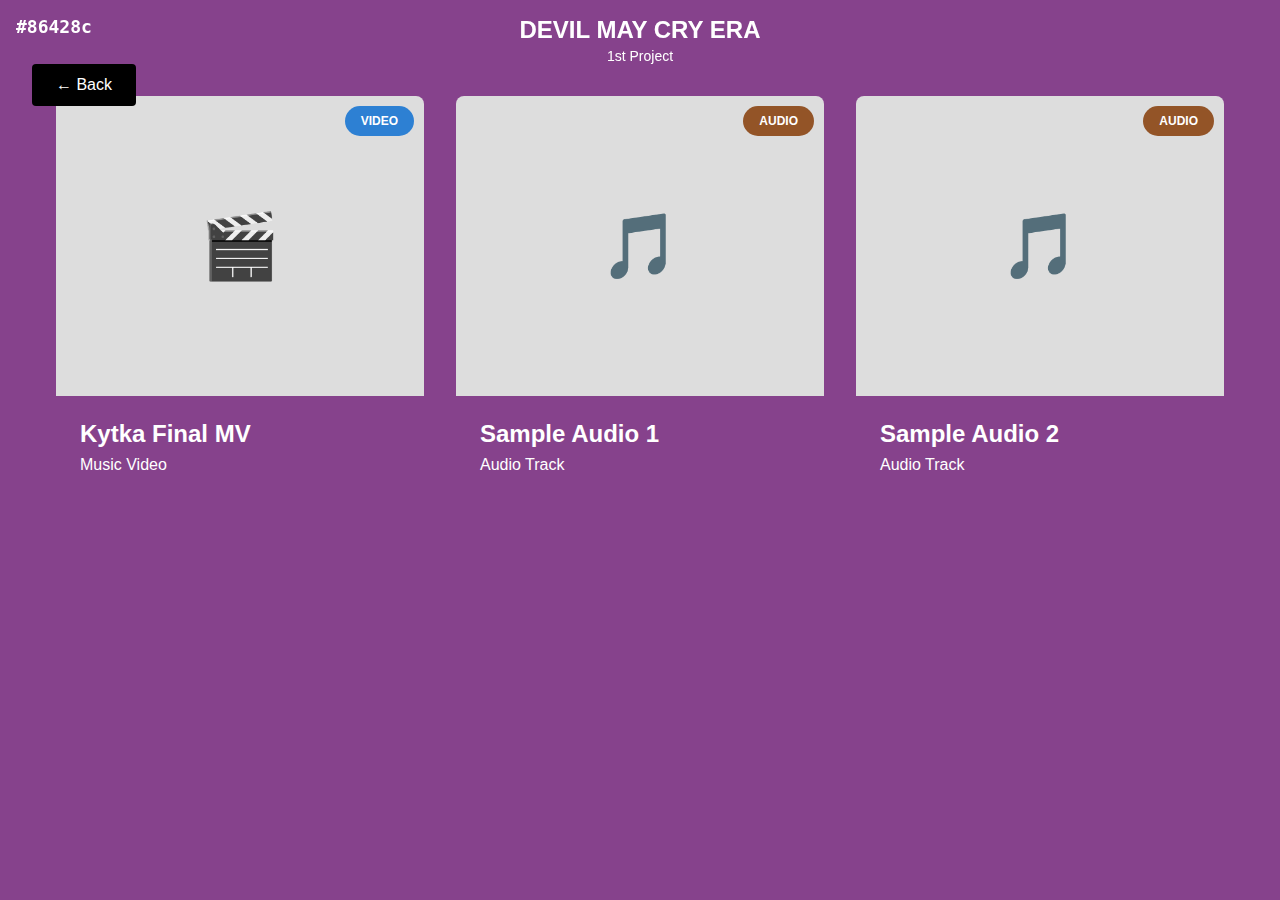
<file: DMC.html>
<!DOCTYPE html>
<html lang="en">
<head>
    <meta charset="UTF-8">
    <meta name="viewport" content="width=device-width, initial-scale=1.0">
    <title>DMC ERA</title>
    <link rel="stylesheet" href="styles.css">
    <script>
        // Generate random background color immediately
        function getRandomHexColor() {
            return '#' + Math.floor(Math.random() * 16777215).toString(16).padStart(6, '0');
        }
        function getContrastingColor(hexColor) {
            const r = parseInt(hexColor.substr(1, 2), 16);
            const g = parseInt(hexColor.substr(3, 2), 16);
            const b = parseInt(hexColor.substr(5, 2), 16);
            const brightness = (r * 299 + g * 587 + b * 114) / 1000;
            return brightness > 128 ? '#000000' : '#ffffff';
        }
        const bgColor = getRandomHexColor();
        const txtColor = getContrastingColor(bgColor);
        // Make colors globally available
        window.bgColor = bgColor;
        window.txtColor = txtColor;
        document.write('<style>body, .music-container { background-color: ' + bgColor + ' !important; color: ' + txtColor + ' !important; } .music-header h1, .music-header p, .music-card-title, .music-card-artist, .music-card-year { color: ' + txtColor + ' !important; }</style>');
        document.write('<style>.hex-display { position: fixed; top: 1rem; left: 1rem; font-family: monospace; font-size: 1.125rem; font-weight: 600; transition: all 0.3s; cursor: pointer; z-index: 50; color: ' + txtColor + '; } .hex-display:hover { opacity: 0.7; } </style>');
    </script>
    <style>
        .music-container {
            min-height: 100vh;
            padding: 6rem 2rem 2rem;
            display: flex;
            flex-direction: column;
            align-items: center;
        }

        .back-button {
            position: fixed;
            top: 4rem;
            left: 2rem;
            padding: 0.75rem 1.5rem;
            background: #000;
            color: #fff;
            text-decoration: none;
            border-radius: 4px;
            font-size: 1rem;
            transition: background 0.3s;
            z-index: 100;
        }

        .back-button:hover {
            background: #333;
        }

        .music-header {
            position: fixed;
            top: 1rem;
            left: 50%;
            transform: translateX(-50%);
            text-align: center;
            z-index: 100;
        }

        .music-header h1 {
            font-size: 1.5rem;
            font-weight: 600;
            margin-bottom: 0.25rem;
            color: #000;
        }

        .music-header p {
            font-size: 0.875rem;
            color: #666;
        }

        .music-grid {
            display: grid;
            grid-template-columns: repeat(auto-fill, minmax(300px, 1fr));
            gap: 2rem;
            max-width: 1200px;
            width: 100%;
            padding: 0 1rem;
        }

        .music-card {
            border-radius: 8px;
            overflow: hidden;
            transition: transform 0.3s, box-shadow 0.3s;
            cursor: pointer;
        }

        .music-card:hover {
            transform: translateY(-5px);
            box-shadow: 0 10px 30px rgba(0,0,0,0.1);
        }

        .music-card-image {
            width: 100%;
            height: 300px;
            object-fit: cover;
            background: #ddd;
            display: flex;
            align-items: center;
            justify-content: center;
            font-size: 4rem;
        }

        .music-card-content {
            padding: 1.5rem;
        }

        .music-card-title {
            font-size: 1.5rem;
            font-weight: bold;
            margin-bottom: 0.5rem;
            color: #000;
        }

        .music-card-artist {
            font-size: 1rem;
            color: #666;
            margin-bottom: 0.5rem;
        }

        .music-card-year {
            font-size: 0.875rem;
            color: #999;
        }

        @media (max-width: 768px) {
            .music-header h1 {
                font-size: 2rem;
            }

            .music-grid {
                grid-template-columns: 1fr;
            }
        }

        /* Modal Styles */
        .modal-overlay {
            display: none;
            position: fixed;
            top: 0;
            left: 0;
            width: 100%;
            height: 100%;
            background: rgba(0, 0, 0, 0.8);
            z-index: 1000;
            align-items: center;
            justify-content: center;
        }

        .modal-overlay.active {
            display: flex;
        }

        .modal-player {
            background: #1a1a1a;
            border-radius: 12px;
            width: 90%;
            max-width: 800px;
            max-height: 90vh;
            position: relative;
            display: flex;
            flex-direction: column;
            box-shadow: 0 20px 60px rgba(0, 0, 0, 0.5);
            transition: all 0.3s ease;
        }

        .modal-player.fullscreen {
            width: 100%;
            height: 100%;
            max-width: 100%;
            max-height: 100%;
            border-radius: 0;
        }

        .modal-player.minimized {
            max-width: 400px;
            max-height: 300px;
        }

        .modal-header {
            display: flex;
            justify-content: space-between;
            align-items: center;
            padding: 1rem 1.5rem;
            background: #2a2a2a;
            border-radius: 12px 12px 0 0;
        }

        .modal-player.fullscreen .modal-header {
            border-radius: 0;
        }

        .modal-title {
            font-size: 1.25rem;
            font-weight: 600;
            color: #fff;
            margin: 0;
        }

        .modal-controls {
            display: flex;
            gap: 0.5rem;
        }

        .modal-btn {
            background: none;
            border: none;
            color: #fff;
            font-size: 1.25rem;
            cursor: pointer;
            padding: 0.5rem;
            border-radius: 4px;
            transition: background 0.2s;
            width: 36px;
            height: 36px;
            display: flex;
            align-items: center;
            justify-content: center;
        }

        .modal-btn:hover {
            background: rgba(255, 255, 255, 0.1);
        }

        .modal-content {
            padding: 1.5rem;
            flex: 1;
            display: flex;
            align-items: center;
            justify-content: center;
            overflow: hidden;
        }

        .modal-content video,
        .modal-content audio {
            width: 100%;
            max-height: 100%;
            border-radius: 8px;
        }

        .modal-player.minimized .modal-content {
            padding: 1rem;
        }

        .media-type-badge {
            position: absolute;
            top: 10px;
            right: 10px;
            background: rgba(0, 0, 0, 0.7);
            color: #fff;
            padding: 0.5rem 1rem;
            border-radius: 20px;
            font-size: 0.75rem;
            font-weight: 600;
            text-transform: uppercase;
        }

        .audio-badge {
            background: rgba(139, 69, 19, 0.9);
        }

        .video-badge {
            background: rgba(25, 118, 210, 0.9);
        }
    </style>
</head>
<body>
    <div class="hex-display" id="hexDisplay"></div>
    <script>
        document.getElementById('hexDisplay').textContent = window.bgColor;
    </script>
    <div class="music-container">
        <a href="music-eras.html" class="back-button">← Back</a>
        
        <div class="music-header">
            <h1>DEVIL MAY CRY ERA</h1>
            <p>1st Project</p>
        </div>

        <div class="music-grid" id="musicGrid">
            <!-- Media cards will be generated here -->
        </div>
    </div>

    <!-- Modal Player -->
    <div class="modal-overlay" id="modalOverlay">
        <div class="modal-player" id="modalPlayer">
            <div class="modal-header">
                <h3 class="modal-title" id="modalTitle">Media Player</h3>
                <div class="modal-controls">
                    <button class="modal-btn" id="minimizeBtn" title="Minimize">−</button>
                    <button class="modal-btn" id="expandBtn" title="Expand">⛶</button>
                    <button class="modal-btn" id="closeBtn" title="Close">×</button>
                </div>
            </div>
            <div class="modal-content" id="modalContent">
                <!-- Media player will be inserted here -->
            </div>
        </div>
    </div>

    <script src="DMC.js"></script>
</body>
</html>
</file>
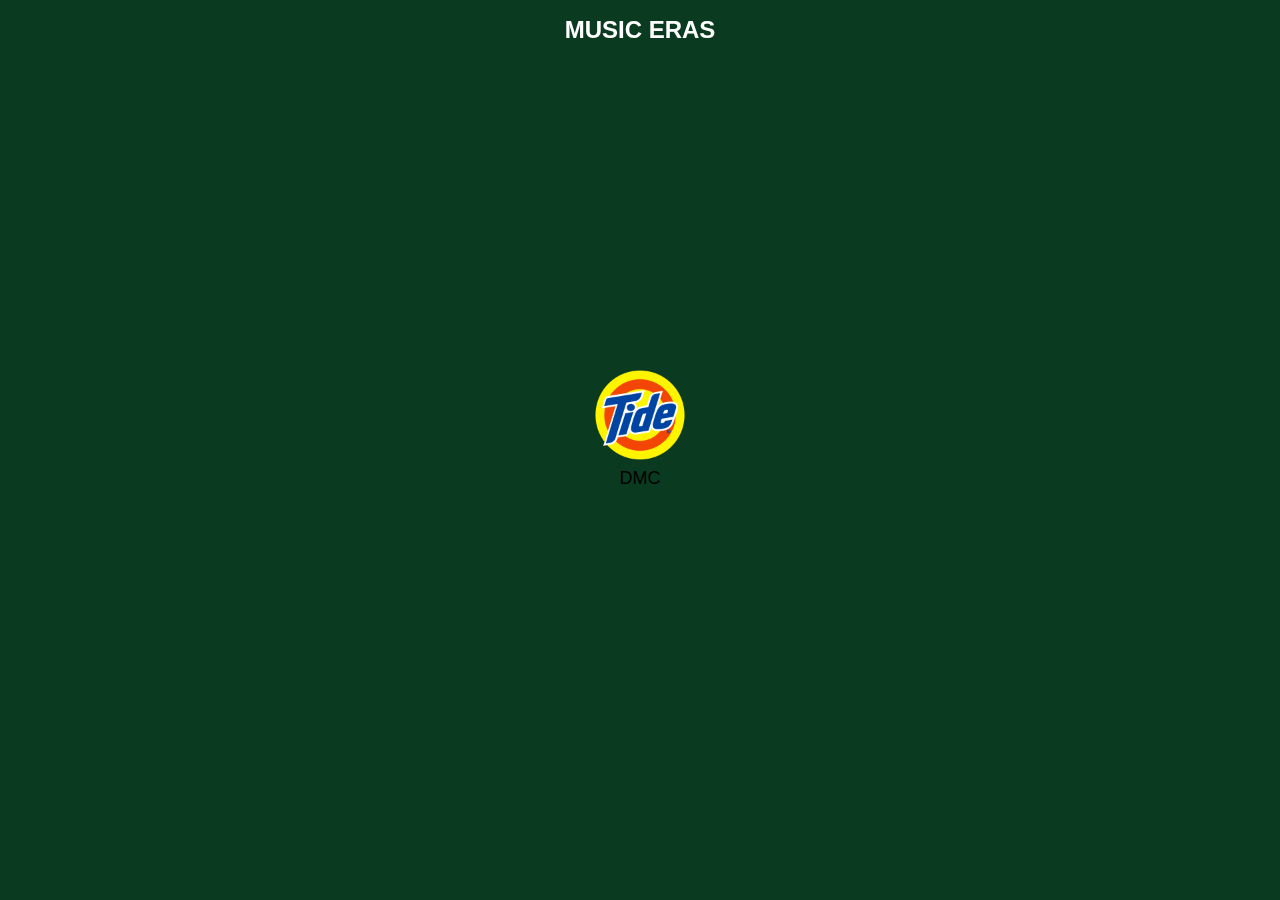
<file: music-eras.html>
<!DOCTYPE html>
<html lang="en">
<head>
    <meta charset="UTF-8">
    <meta name="viewport" content="width=device-width, initial-scale=1.0">
    <meta http-equiv="Cache-Control" content="no-cache, no-store, must-revalidate">
    <meta http-equiv="Pragma" content="no-cache">
    <meta http-equiv="Expires" content="0">
    <title>MUSIC ERAS</title>
    <link rel="stylesheet" href="styles.css">
    <script>
        // Generate random background color immediately
        function getRandomHexColor() {
            return '#' + Math.floor(Math.random() * 16777215).toString(16).padStart(6, '0');
        }
        function getContrastingColor(hexColor) {
            const r = parseInt(hexColor.substr(1, 2), 16);
            const g = parseInt(hexColor.substr(3, 2), 16);
            const b = parseInt(hexColor.substr(5, 2), 16);
            const brightness = (r * 299 + g * 587 + b * 114) / 1000;
            return brightness > 128 ? '#000000' : '#ffffff';
        }
        const bgColor = getRandomHexColor();
        const txtColor = getContrastingColor(bgColor);
        document.write('<style>body, .container { background-color: ' + bgColor + ' !important; color: ' + txtColor + ' !important; }</style>');
        document.write('<style>.page-header { position: fixed; top: 1rem; left: 50%; transform: translateX(-50%); text-align: center; z-index: 100; color: ' + txtColor + '; } .page-header h1 { font-size: 1.5rem; font-weight: 600; margin: 0; } </style>');
    </script>
</head>
<body>
    <div class="page-header">
        <h1>MUSIC ERAS</h1>
    </div>
    <div class="container" id="mainContainer">
        <div class="icons-wrapper" id="iconsWrapper">
            <!-- Icons will be dynamically generated by JavaScript -->
        </div>
    </div>
    
    <script src="music-eras.js?v=2.0"></script>
</body>
</html>
</file>
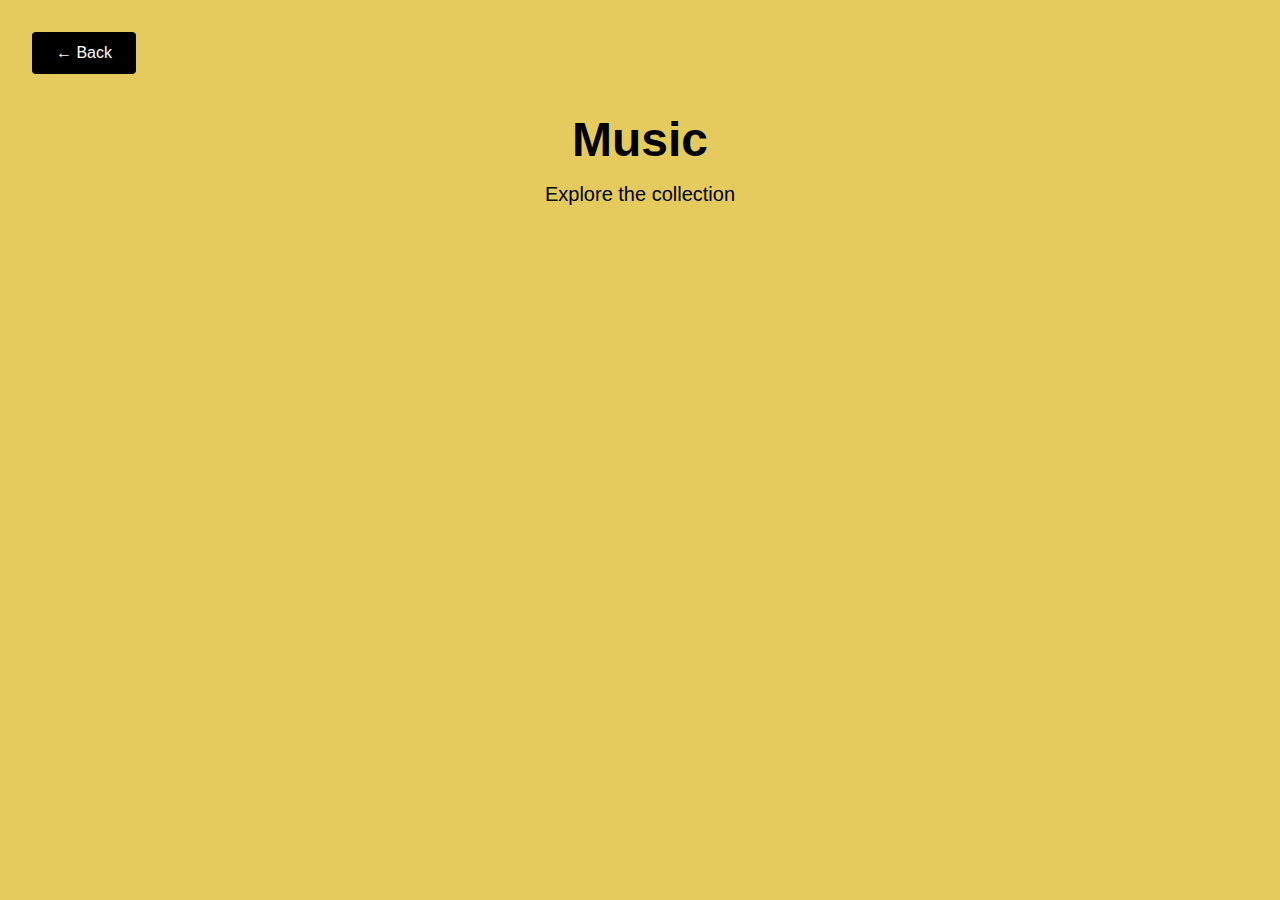
<file: music.html>
<!DOCTYPE html>
<html lang="en">
<head>
    <meta charset="UTF-8">
    <meta name="viewport" content="width=device-width, initial-scale=1.0">
    <title>Music</title>
    <link rel="stylesheet" href="styles.css">
    <script>
        // Generate random background color immediately
        function getRandomHexColor() {
            return '#' + Math.floor(Math.random() * 16777215).toString(16).padStart(6, '0');
        }
        function getContrastingColor(hexColor) {
            const r = parseInt(hexColor.substr(1, 2), 16);
            const g = parseInt(hexColor.substr(3, 2), 16);
            const b = parseInt(hexColor.substr(5, 2), 16);
            const brightness = (r * 299 + g * 587 + b * 114) / 1000;
            return brightness > 128 ? '#000000' : '#ffffff';
        }
        const bgColor = getRandomHexColor();
        const txtColor = getContrastingColor(bgColor);
        document.write('<style>body, .music-container { background-color: ' + bgColor + ' !important; color: ' + txtColor + ' !important; } .music-header h1, .music-header p, .music-card-title, .music-card-artist, .music-card-year { color: ' + txtColor + ' !important; }</style>');
    </script>
    <style>
        .music-container {
            min-height: 100vh;
            padding: 2rem;
            display: flex;
            flex-direction: column;
            align-items: center;
        }

        .back-button {
            position: fixed;
            top: 2rem;
            left: 2rem;
            padding: 0.75rem 1.5rem;
            background: #000;
            color: #fff;
            text-decoration: none;
            border-radius: 4px;
            font-size: 1rem;
            transition: background 0.3s;
            z-index: 100;
        }

        .back-button:hover {
            background: #333;
        }

        .music-header {
            margin-top: 5rem;
            margin-bottom: 3rem;
            text-align: center;
        }

        .music-header h1 {
            font-size: 3rem;
            font-weight: bold;
            margin-bottom: 1rem;
            color: #000;
        }

        .music-header p {
            font-size: 1.25rem;
            color: #666;
        }

        .music-grid {
            display: grid;
            grid-template-columns: repeat(auto-fill, minmax(300px, 1fr));
            gap: 2rem;
            max-width: 1200px;
            width: 100%;
            padding: 0 1rem;
        }

        .music-card {
            border-radius: 8px;
            overflow: hidden;
            transition: transform 0.3s, box-shadow 0.3s;
            cursor: pointer;
        }

        .music-card:hover {
            transform: translateY(-5px);
            box-shadow: 0 10px 30px rgba(0,0,0,0.1);
        }

        .music-card-image {
            width: 100%;
            height: 300px;
            object-fit: cover;
            background: #ddd;
            display: flex;
            align-items: center;
            justify-content: center;
            font-size: 4rem;
        }

        .music-card-content {
            padding: 1.5rem;
        }

        .music-card-title {
            font-size: 1.5rem;
            font-weight: bold;
            margin-bottom: 0.5rem;
            color: #000;
        }

        .music-card-artist {
            font-size: 1rem;
            color: #666;
            margin-bottom: 0.5rem;
        }

        .music-card-year {
            font-size: 0.875rem;
            color: #999;
        }

        @media (max-width: 768px) {
            .music-header h1 {
                font-size: 2rem;
            }

            .music-grid {
                grid-template-columns: 1fr;
            }
        }
    </style>
</head>
<body>
    <div class="music-container">
        <a href="index.html" class="back-button">← Back</a>
        
        <div class="music-header">
            <h1>Music</h1>
            <p>Explore the collection</p>
        </div>

        <div class="music-grid" id="musicGrid">
            <!-- Music cards will be generated here -->
        </div>
    </div>

    <script>
        // Generate random hex color
        function getRandomHexColor() {
            return '#' + Math.floor(Math.random() * 16777215).toString(16).padStart(6, '0');
        }

        // Calculate contrasting text color (black or white) based on background brightness
        function getContrastingColor(hexColor) {
            // Convert hex to RGB
            const r = parseInt(hexColor.substr(1, 2), 16);
            const g = parseInt(hexColor.substr(3, 2), 16);
            const b = parseInt(hexColor.substr(5, 2), 16);
            
            // Calculate brightness (YIQ formula)
            const brightness = (r * 299 + g * 587 + b * 114) / 1000;
            
            // Return black for bright backgrounds, white for dark backgrounds
            return brightness > 128 ? '#000000' : '#ffffff';
        }

        // Set random background on page load
        const bgColor = getRandomHexColor();
        const txtColor = getContrastingColor(bgColor);
        
        console.log('Music Page - Background Color:', bgColor, 'Text Color:', txtColor);
        
        // Apply immediately to body
        document.body.style.backgroundColor = bgColor;
        document.body.style.color = txtColor;
        
        // Set container background when DOM is ready
        document.addEventListener('DOMContentLoaded', () => {
            const musicContainer = document.querySelector('.music-container');
            if (musicContainer) {
                musicContainer.style.backgroundColor = bgColor;
            }
            
            // Update all text colors
            document.querySelectorAll('.music-header h1, .music-header p, .music-card-title, .music-card-artist, .music-card-year').forEach(el => {
                el.style.color = txtColor;
            });
            
            renderMusicCards();
        });

        // Sample music data
        const musicData = [
            {
                id: 1,
                title: "Album 1",
                artist: "Artist Name",
                year: "2024",
                image: "🎵"
            },
            {
                id: 2,
                title: "Album 2",
                artist: "Artist Name",
                year: "2023",
                image: "🎵"
            },
            {
                id: 3,
                title: "Album 3",
                artist: "Artist Name",
                year: "2022",
                image: "🎵"
            },
            {
                id: 4,
                title: "Album 4",
                artist: "Artist Name",
                year: "2021",
                image: "🎵"
            },
            {
                id: 5,
                title: "Album 5",
                artist: "Artist Name",
                year: "2020",
                image: "🎵"
            },
            {
                id: 6,
                title: "Album 6",
                artist: "Artist Name",
                year: "2019",
                image: "🎵"
            }
        ];

        // Render music cards
        function renderMusicCards() {
            const musicGrid = document.getElementById('musicGrid');
            
            musicData.forEach(music => {
                const card = document.createElement('div');
                card.className = 'music-card';
                
                card.innerHTML = `
                    <div class="music-card-image">${music.image}</div>
                    <div class="music-card-content">
                        <div class="music-card-title">${music.title}</div>
                        <div class="music-card-artist">${music.artist}</div>
                        <div class="music-card-year">${music.year}</div>
                    </div>
                `;
                
                musicGrid.appendChild(card);
            });
        }

        // Initialize on page load
        document.addEventListener('DOMContentLoaded', renderMusicCards);
    </script>
</body>
</html>
</file>
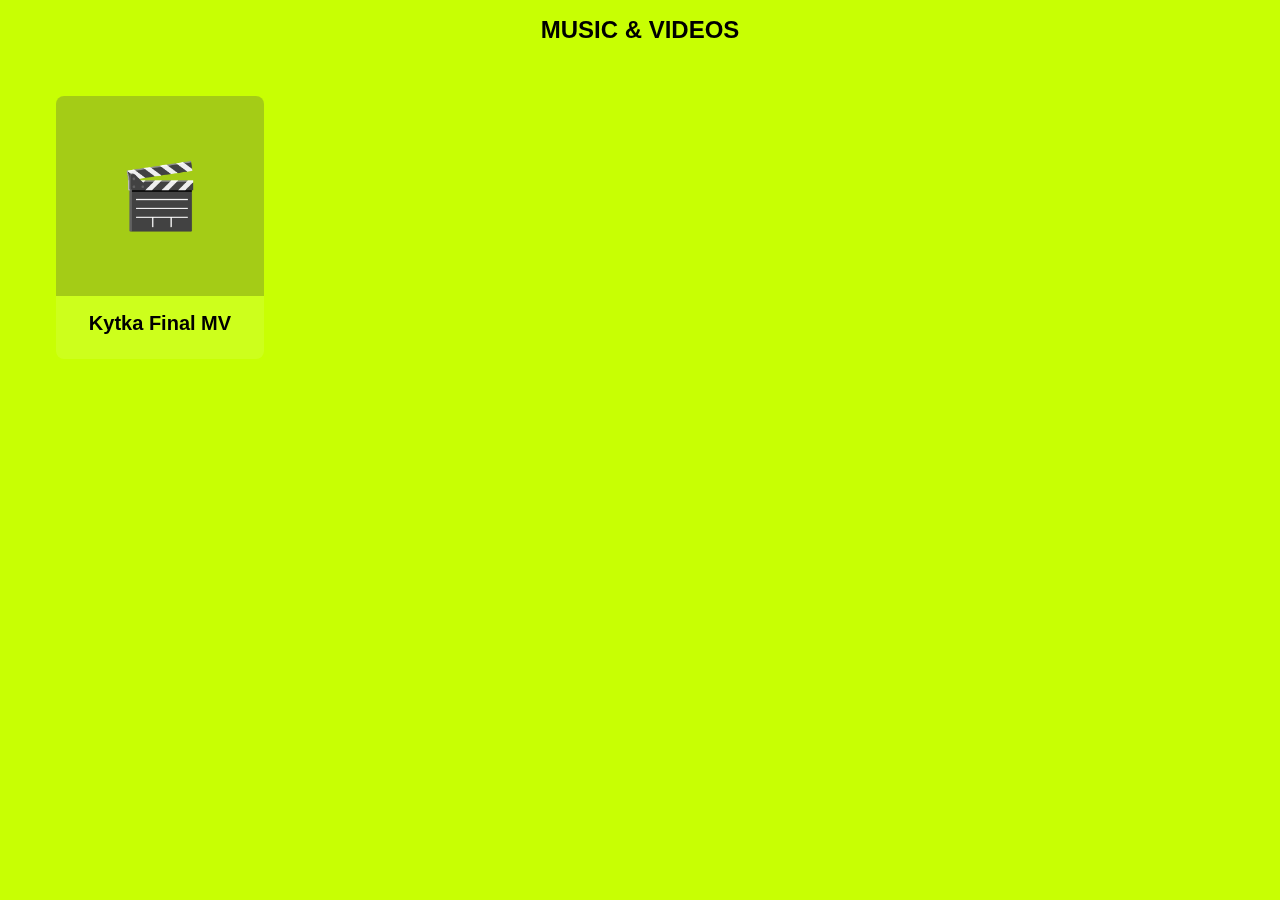
<file: DMC/music-videos.html>
<!DOCTYPE html>
<html lang="en">
<head>
    <meta charset="UTF-8">
    <meta name="viewport" content="width=device-width, initial-scale=1.0">
    <meta http-equiv="Cache-Control" content="no-cache, no-store, must-revalidate">
    <meta http-equiv="Pragma" content="no-cache">
    <meta http-equiv="Expires" content="0">
    <title>Music & Videos</title>
    <link rel="stylesheet" href="../styles.css">
    <script>
        // Generate random background color immediately
        function getRandomHexColor() {
            return '#' + Math.floor(Math.random() * 16777215).toString(16).padStart(6, '0');
        }
        function getContrastingColor(hexColor) {
            const r = parseInt(hexColor.substr(1, 2), 16);
            const g = parseInt(hexColor.substr(3, 2), 16);
            const b = parseInt(hexColor.substr(5, 2), 16);
            const brightness = (r * 299 + g * 587 + b * 114) / 1000;
            return brightness > 128 ? '#000000' : '#ffffff';
        }
        const bgColor = getRandomHexColor();
        const txtColor = getContrastingColor(bgColor);
        // Make colors globally available
        window.bgColor = bgColor;
        window.txtColor = txtColor;
        document.write('<style>body { background-color: ' + bgColor + ' !important; color: ' + txtColor + ' !important; overflow-y: auto; overflow-x: hidden; }</style>');
        document.write('<style>.page-header { position: fixed; top: 1rem; left: 50%; transform: translateX(-50%); text-align: center; z-index: 100; color: ' + txtColor + '; width: 90%; } .page-header h1 { font-size: 1.5rem; font-weight: 600; margin: 0; white-space: nowrap; } @media (max-width: 768px) { .page-header h1 { font-size: 1.25rem; } } </style>');
    </script>
    <style>
        .media-container {
            min-height: 100vh;
            padding: 6rem 2rem 2rem;
            display: flex;
            flex-direction: column;
            align-items: center;
        }

        .media-grid {
            display: grid;
            grid-template-columns: repeat(auto-fill, minmax(200px, 1fr));
            gap: 2rem;
            max-width: 1200px;
            width: 100%;
            padding: 0 1rem;
        }

        .media-card {
            border-radius: 8px;
            overflow: hidden;
            transition: transform 0.3s, box-shadow 0.3s;
            cursor: pointer;
            -webkit-tap-highlight-color: rgba(0, 0, 0, 0.1);
            touch-action: pan-y;
            user-select: none;
            -webkit-user-select: none;
            background: rgba(255, 255, 255, 0.1);
            backdrop-filter: blur(10px);
        }

        .media-card:hover {
            transform: translateY(-5px);
            box-shadow: 0 10px 30px rgba(0,0,0,0.1);
        }

        .media-card:active {
            transform: scale(0.98);
        }

        .media-card-image {
            width: 100%;
            height: 200px;
            display: flex;
            align-items: center;
            justify-content: center;
            font-size: 4rem;
            background: rgba(0, 0, 0, 0.2);
        }

        .media-card-content {
            padding: 1rem;
            text-align: center;
        }

        .media-card-title {
            font-size: 1.25rem;
            font-weight: bold;
            margin-bottom: 0.5rem;
        }

        /* Modal Styles */
        .modal-overlay {
            display: none;
            position: fixed;
            top: 0;
            left: 0;
            width: 100%;
            height: 100%;
            background: rgba(0, 0, 0, 0.8);
            z-index: 1000;
            align-items: center;
            justify-content: center;
        }

        .modal-overlay.active {
            display: flex;
        }

        .modal-player {
            background: #1a1a1a;
            border-radius: 12px;
            width: 90%;
            max-width: 800px;
            max-height: 90vh;
            position: relative;
            display: flex;
            flex-direction: column;
            box-shadow: 0 20px 60px rgba(0, 0, 0, 0.5);
            transition: all 0.3s ease;
        }

        .modal-player.fullscreen {
            width: 100%;
            height: 100%;
            max-width: 100%;
            max-height: 100%;
            border-radius: 0;
        }

        .modal-player.minimized {
            max-width: 400px;
            max-height: 300px;
        }

        .modal-header {
            display: flex;
            justify-content: space-between;
            align-items: center;
            padding: 1rem 1.5rem;
            background: #2a2a2a;
            border-radius: 12px 12px 0 0;
        }

        .modal-player.fullscreen .modal-header {
            border-radius: 0;
        }

        .modal-title {
            font-size: 1.25rem;
            font-weight: 600;
            color: #fff;
            margin: 0;
        }

        .modal-controls {
            display: flex;
            gap: 0.5rem;
        }

        .modal-btn {
            background: none;
            border: none;
            color: #fff;
            font-size: 1.25rem;
            cursor: pointer;
            padding: 0.5rem;
            border-radius: 4px;
            transition: background 0.2s;
            width: 36px;
            height: 36px;
            display: flex;
            align-items: center;
            justify-content: center;
            -webkit-tap-highlight-color: rgba(255, 255, 255, 0.2);
            touch-action: manipulation;
            user-select: none;
            -webkit-user-select: none;
        }

        .modal-btn:hover {
            background: rgba(255, 255, 255, 0.1);
        }

        .modal-btn:active {
            background: rgba(255, 255, 255, 0.2);
        }

        .modal-content {
            padding: 1.5rem;
            flex: 1;
            display: flex;
            align-items: center;
            justify-content: center;
            overflow: hidden;
        }

        .modal-content video {
            width: 100%;
            max-height: 100%;
            border-radius: 8px;
        }

        .modal-player.minimized .modal-content {
            padding: 1rem;
        }
    </style>
</head>
<body>
    <div class="page-header">
        <h1>MUSIC & VIDEOS</h1>
    </div>
    
    <div class="media-container">
        <div class="media-grid" id="mediaGrid">
            <!-- Media cards will be generated here -->
        </div>
    </div>

    <!-- Modal Player -->
    <div class="modal-overlay" id="modalOverlay">
        <div class="modal-player" id="modalPlayer">
            <div class="modal-header">
                <h3 class="modal-title" id="modalTitle">Video Player</h3>
                <div class="modal-controls">
                    <button class="modal-btn" id="minimizeBtn" title="Minimize">−</button>
                    <button class="modal-btn" id="expandBtn" title="Expand">⛶</button>
                    <button class="modal-btn" id="closeBtn" title="Close">×</button>
                </div>
            </div>
            <div class="modal-content" id="modalContent">
                <!-- Video player will be inserted here -->
            </div>
        </div>
    </div>

    <script src="music-videos.js?v=1.0"></script>
</body>
</html>
</file>
<file: styles.css>
* {
    margin: 0;
    padding: 0;
    box-sizing: border-box;
}

body {
    font-family: -apple-system, BlinkMacSystemFont, 'Segoe UI', Roboto, Oxygen, Ubuntu, Cantarell, sans-serif;
    overflow: hidden;
}

.container {
    height: 100vh;
    overflow: hidden;
}

.icons-wrapper {
    position: relative;
    width: 100%;
    height: 100vh;
    padding-top: 4rem;
}

.draggable-icon {
    position: absolute;
    cursor: grab;
    z-index: 0;
    transition: all 0.1s ease;
}

.draggable-icon.dragging {
    z-index: 10;
    cursor: grabbing;
    transition: none;
}

.icon-content {
    display: flex;
    flex-direction: column;
    align-items: center;
    user-select: none;
    -webkit-user-select: none;
    -moz-user-select: none;
}

.icon-image-wrapper {
    display: flex;
    align-items: center;
    justify-content: center;
    position: relative;
}

.icon-image {
    width: 128px;
    height: auto;
    max-height: 160px;
    object-fit: contain;
}

@media (min-width: 768px) {
    .icon-image {
        width: 160px;
    }
}

.icon-title {
    margin-top: 0.5rem;
    font-size: 1.125rem;
    text-align: center;
    width: 100%;
}

.icon-content:hover .icon-title {
    text-decoration: underline;
}
</file>
